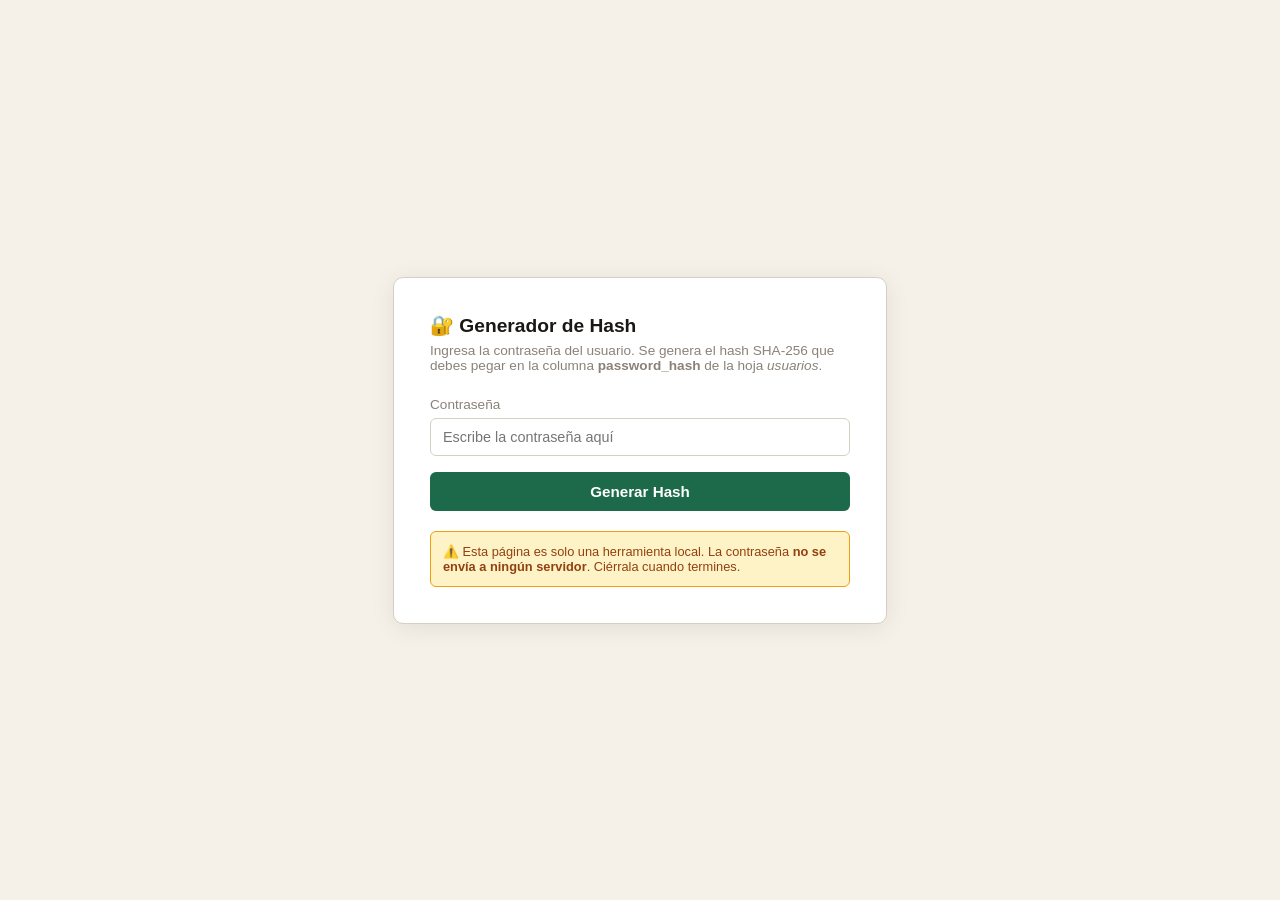
<file: frontend/generar-hash.html>
<!DOCTYPE html>
<html lang="es">
<head>
  <meta charset="UTF-8">
  <title>Generador de Hash — SSEO Control</title>
  <style>
    body { font-family: 'Segoe UI', sans-serif; background: #F5F0E8; display: flex; align-items: center; justify-content: center; min-height: 100vh; margin: 0; }
    .card { background: #fff; border: 1px solid #D6CFC3; border-radius: 10px; padding: 36px; width: 420px; box-shadow: 0 4px 24px rgba(0,0,0,.08); }
    h1 { font-size: 1.2rem; margin: 0 0 6px; color: #1A1714; }
    p  { font-size: .85rem; color: #8A8279; margin: 0 0 24px; }
    label { display: block; font-size: .85rem; color: #8A8279; margin-bottom: 6px; }
    input { width: 100%; padding: 10px 12px; border: 1px solid #D6CFC3; border-radius: 6px; font-size: .9rem; box-sizing: border-box; margin-bottom: 16px; }
    button { width: 100%; padding: 11px; background: #1D6A4A; color: #fff; border: none; border-radius: 6px; font-size: .95rem; font-weight: 600; cursor: pointer; }
    button:hover { background: #165A3D; }
    .result { margin-top: 20px; display: none; }
    .result label { color: #1D6A4A; font-weight: 600; }
    .hash-box { background: #EDE8DF; border: 1px solid #D6CFC3; border-radius: 6px; padding: 12px; font-family: monospace; font-size: .8rem; word-break: break-all; color: #1A1714; cursor: pointer; position: relative; }
    .hash-box:hover::after { content: "Clic para copiar"; position: absolute; top: -28px; left: 50%; transform: translateX(-50%); background: #1A1714; color: #fff; padding: 4px 10px; border-radius: 4px; font-size: .75rem; white-space: nowrap; }
    .copied { font-size: .8rem; color: #1D6A4A; margin-top: 8px; display: none; font-weight: 600; }
    .note { margin-top: 20px; background: #FEF3C7; border: 1px solid #F59E0B; border-radius: 6px; padding: 12px; font-size: .8rem; color: #92400E; }
  </style>
</head>
<body>
<div class="card">
  <h1>🔐 Generador de Hash</h1>
  <p>Ingresa la contraseña del usuario. Se genera el hash SHA-256 que debes pegar en la columna <strong>password_hash</strong> de la hoja <em>usuarios</em>.</p>

  <label for="pw">Contraseña</label>
  <input type="password" id="pw" placeholder="Escribe la contraseña aquí">

  <button onclick="generar()">Generar Hash</button>

  <div class="result" id="result">
    <label>Hash SHA-256 — pega esto en Sheets:</label>
    <div class="hash-box" id="hash" onclick="copiar()"></div>
    <div class="copied" id="copied">✓ ¡Copiado al portapapeles!</div>
  </div>

  <div class="note">
    ⚠️ Esta página es solo una herramienta local. La contraseña <strong>no se envía a ningún servidor</strong>. Ciérrala cuando termines.
  </div>
</div>

<script>
async function generar() {
  const pw = document.getElementById('pw').value;
  if (!pw) { alert('Escribe una contraseña primero.'); return; }

  const buf = await crypto.subtle.digest('SHA-256', new TextEncoder().encode(pw));
  const hash = Array.from(new Uint8Array(buf))
    .map(b => b.toString(16).padStart(2, '0'))
    .join('');

  document.getElementById('hash').textContent = hash;
  document.getElementById('result').style.display = 'block';
  document.getElementById('copied').style.display = 'none';
}

async function copiar() {
  const hash = document.getElementById('hash').textContent;
  await navigator.clipboard.writeText(hash);
  const copied = document.getElementById('copied');
  copied.style.display = 'block';
  setTimeout(() => copied.style.display = 'none', 2500);
}

// Permitir Enter
document.getElementById('pw').addEventListener('keydown', e => {
  if (e.key === 'Enter') generar();
});
</script>
</body>
</html>
</file>
